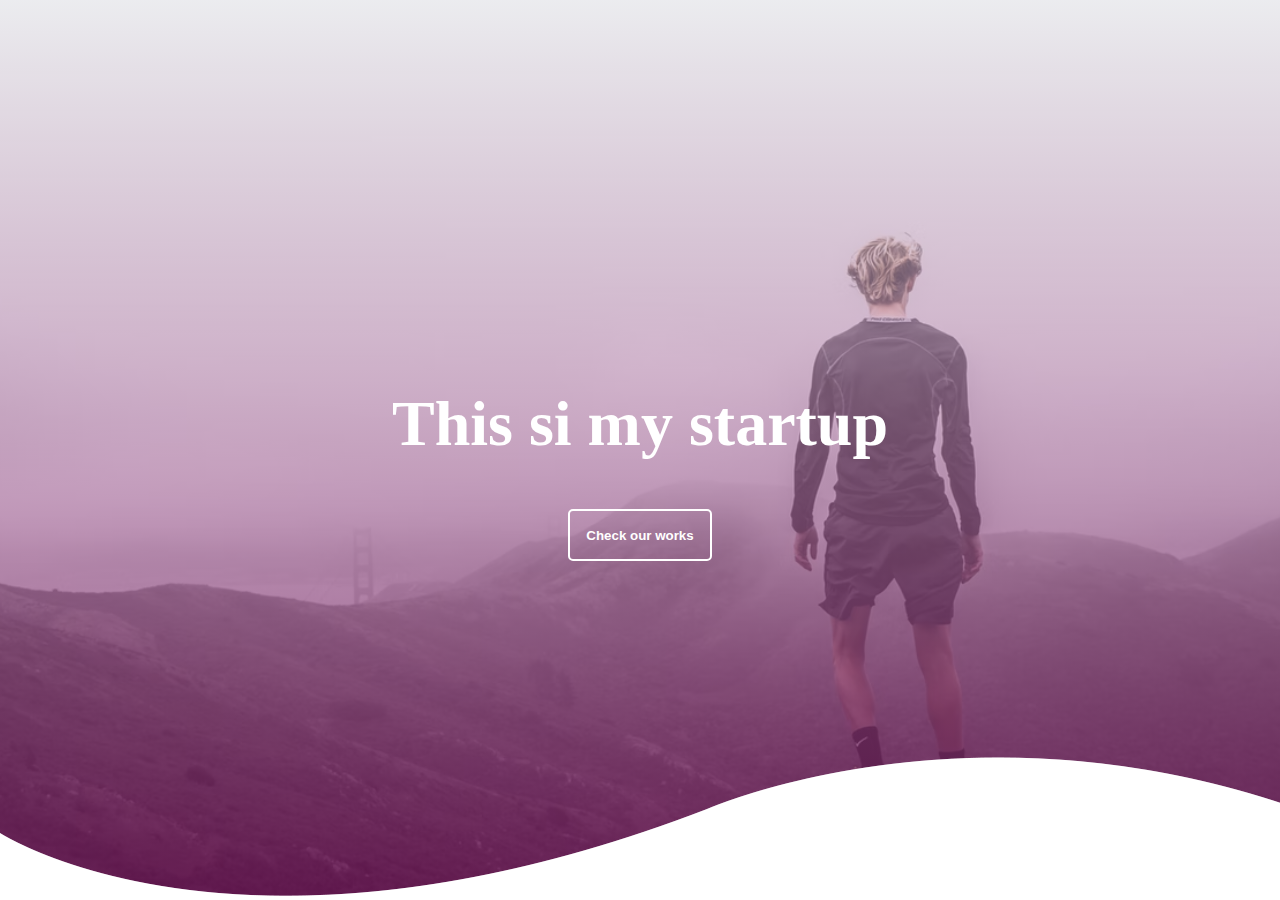
<file: animated svg-wavy/index.html>
<!DOCTYPE html>
<html lang="en">
<head>
    <meta charset="UTF-8">
    <meta http-equiv="X-UA-Compatible" content="IE=edge">
    <meta name="viewport" content="width=device-width, initial-scale=1.0">
    <title>Document</title>
    <link rel="stylesheet" href="./style.css" />
</head>
<body>
    <header>
        <h1>This si my startup</h1>
        <button>Check our works</button>
        <div class="wave"></div>
    </header>
</body>
</html>
</file>
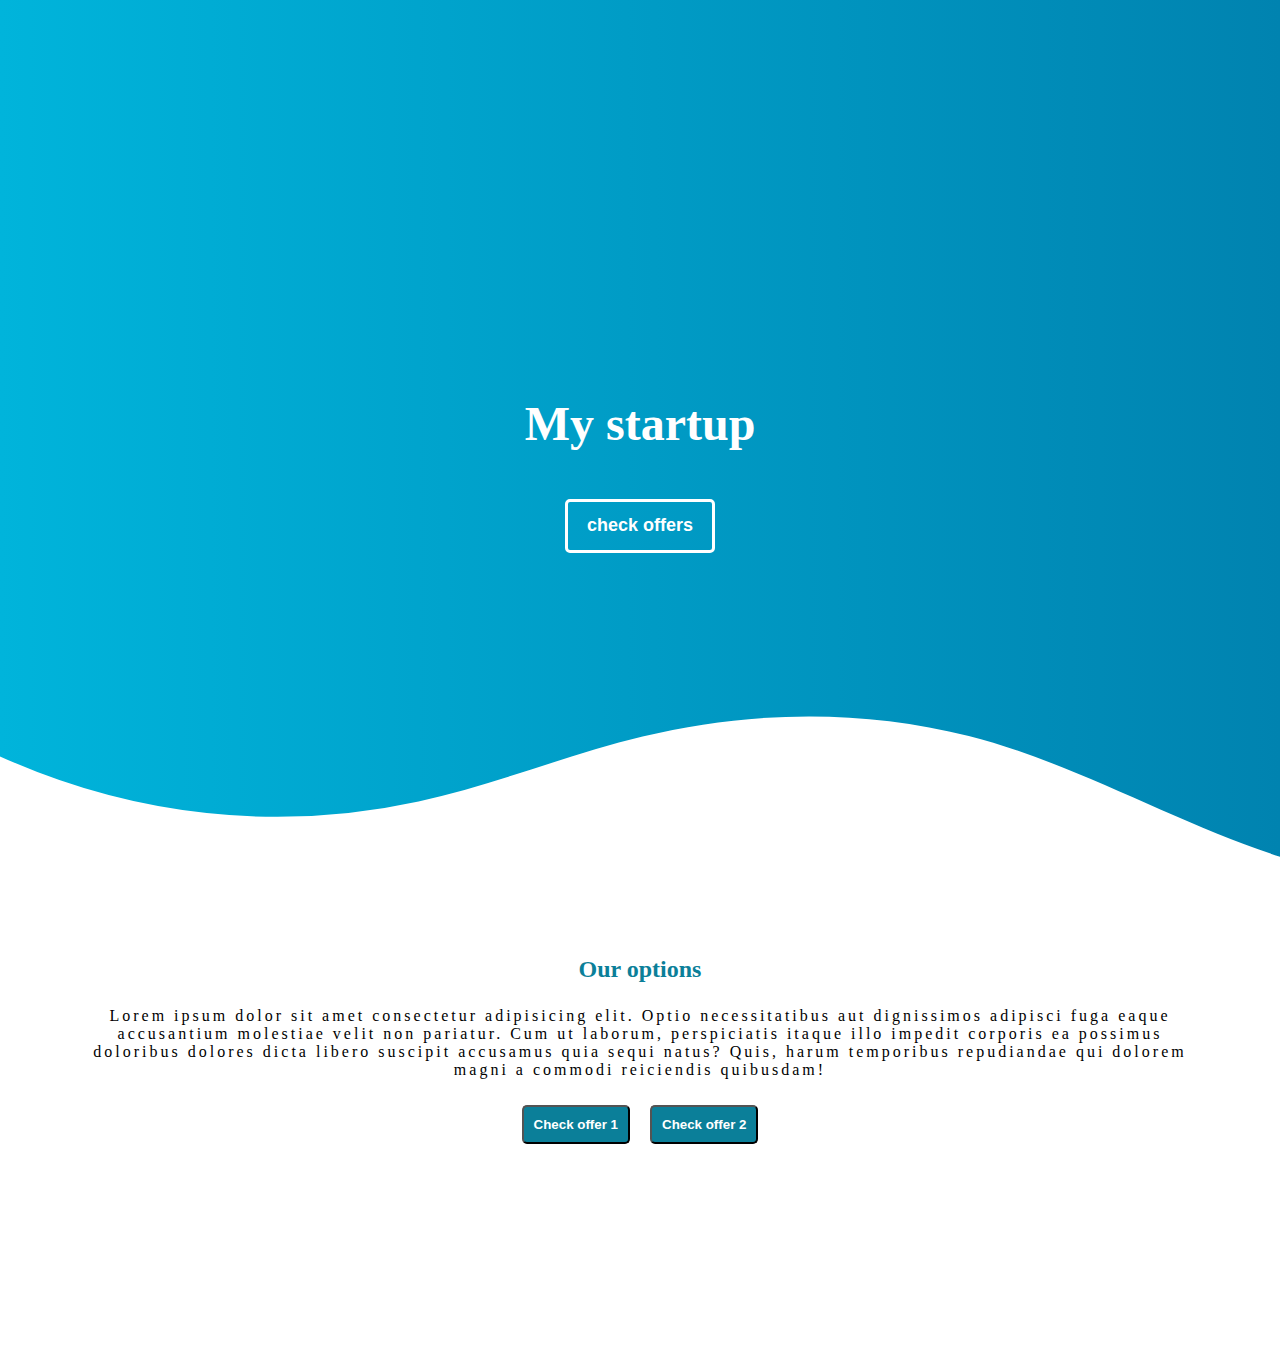
<file: simple wavy svg/index.html>
<!DOCTYPE html>
<html lang="en">
  <head>
    <meta charset="UTF-8" />
    <meta http-equiv="X-UA-Compatible" content="IE=edge" />
    <meta name="viewport" content="width=device-width, initial-scale=1.0" />
    <title>Document</title>
    <link rel="stylesheet" href="./style.css" />
  </head>
  <body>
    <header>
      <h1>My startup</h1>
      <button class="btn">
        <a href="#check "> check offers </a>
      </button>
      <div class="custom-shape-divider-bottom-1650500182">
        <svg
          data-name="Layer 1"
          xmlns="http://www.w3.org/2000/svg"
          viewBox="0 0 1200 120"
          preserveAspectRatio="none"
        >
          <path
            d="M985.66,92.83C906.67,72,823.78,31,743.84,14.19c-82.26-17.34-168.06-16.33-250.45.39-57.84,11.73-114,31.07-172,41.86A600.21,600.21,0,0,1,0,27.35V120H1200V95.8C1132.19,118.92,1055.71,111.31,985.66,92.83Z"
            class="shape-fill"
          ></path>
        </svg>
      </div>
    </header>
    <main>
      <h2>Our options</h2>
      <p>
        Lorem ipsum dolor sit amet consectetur adipisicing elit. Optio
        necessitatibus aut dignissimos adipisci fuga eaque accusantium molestiae
        velit non pariatur. Cum ut laborum, perspiciatis itaque illo impedit
        corporis ea possimus doloribus dolores dicta libero suscipit accusamus
        quia sequi natus? Quis, harum temporibus repudiandae qui dolorem magni a
        commodi reiciendis quibusdam!
      </p>
      <div id="check">
        <button>Check offer 1</button><button>Check offer 2</button>
      </div>
      
    </main>
  </body>
</html>
</file>
<file: simple wavy svg/style.css>
* {
    padding: 0;
    margin :0 ;
    box-sizing: border-box;
}
html {
    scroll-behavior: smooth;
  }
  
header {
    min-height: 100vh; 
    background-image: linear-gradient(to right, #00b4db, #0083b0);
    display: flex;
    flex-direction: column;
    align-items: center;
    justify-content: center;
    padding: 2em 100px;
    color:#fff ;
}
header h1 {
    color:#fff ;
    font-size: 3em;
    padding:1em 0;
}
button {
    cursor: pointer;
}
.btn {
    padding:0.75em ;
    width:150px;
    font-size: large;
    font-weight: bold;
    background: transparent;
    color:#fff;
    border:3px solid #fff ;
    border-radius: 5px;
}
.btn a {
    text-decoration: none;
    color: inherit;
}
.custom-shape-divider-bottom-1650500182 {
    position: absolute;
    bottom: 0;
    left: 0;
    width: 100%;
    overflow: hidden;
    line-height: 0;
}

.custom-shape-divider-bottom-1650500182 svg {
    position: relative;
    display: block;
    width: calc(122% + 1.3px);
    height: 186px;
}

.custom-shape-divider-bottom-1650500182 .shape-fill {
    fill: #FFFFFF;
}

/*main section */
main {
    padding:2em ;
    min-height: 50vh;
    position:relative ;
}
main h2 {
    text-align: center;
    padding:1em ;
    color:#0b7f99
}
main p {
    width:90% ;
    margin :0 auto ;
    text-align: center;
    letter-spacing: 3px;
    line-height: auto;
}
main div {
    text-align: center;
    margin-top:1em
}
main div button {
    padding:0.75em ;
    margin:10px ;
    border-radius: 5px;
    background:#0b7f99 ;
    color:#fff ;
    font-weight: bold;
}
</file>
<file: animated svg-wavy/style.css>
/*style for animated background*/
* {
  padding: 0;
  margin: 0;
  box-sizing: border-box;
}

header {
  position: relative;
  height: 100vh;
  background-image: linear-gradient(
      to bottom,
      rgba(245, 246, 252, 0.52),
      rgba(117, 19, 93, 0.73)
    ),
    url("./header-bg.avif");
  background-position: center;
  background-repeat: no-repeat;
  background-size: cover;
  background-attachment: fixed;
  display: flex;
  flex-direction: column;
  align-items: center;
  justify-content: center;
}
header h1 {
  font-size: 4em;
  padding: 0.75em;
  color: #fff;
}
header button {
  padding: 1.25em;
  background: transparent;
  font-weight: bold;
  color: #fff;
  border: 2px solid #fff;
  border-radius: 5px;
}
header .wave {
  position: absolute;
  width: 100%;
  height: 143px;
  bottom: 0 ;
  left: 0 ;
  background:url('./wave.png')  ;
  animation:animate 10s linear infinite ;
}

header .wave::before {
    content:"" ;
    width:100% ;
    height: 143px;
    background:url('./wave.png')  ;
    position: absolute ;
    top: 0;
    left: 0;
    opacity: 0.4 ;
    animation: animate-reverse 10s linear infinite ;

}

@keyframes animate {
    0% {
        background-position:0 ;
    }
    100% {
        background-position: 1360px;
    }

}

@keyframes animate-reverse {
    0% {
         background-position: 1360px;
    }
    100% {
        
        background-position:0
    }

}
</file>
